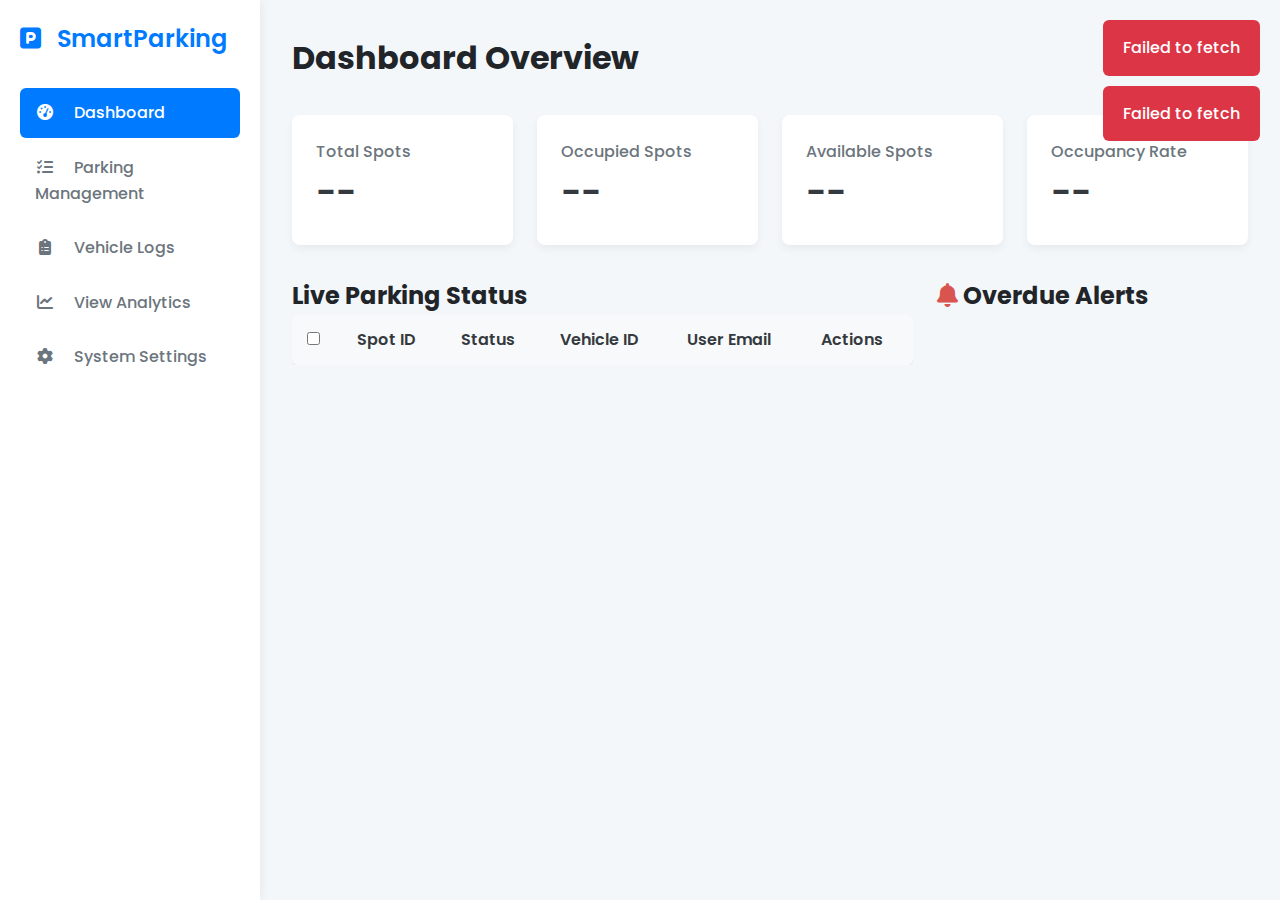
<file: Frontend_code/index.html>
<!DOCTYPE html>
<html lang="en">
<head>
    <meta charset="UTF-8">
    <meta name="viewport" content="width=device-width, initial-scale=1.0">
    <title>Smart Parking - Admin Dashboard</title>
    <link rel="stylesheet" href="style.css">
    <link rel="preconnect" href="https://fonts.googleapis.com">
    <link rel="preconnect" href="https://fonts.gstatic.com" crossorigin>
    <link href="https://fonts.googleapis.com/css2?family=Poppins:wght@300;400;500;600;700&display=swap" rel="stylesheet">
    <link rel="stylesheet" href="https://cdnjs.cloudflare.com/ajax/libs/font-awesome/6.5.1/css/all.min.css">
</head>
<body>

    <div id="toast-container"></div>

    <div class="dashboard-container">
        <aside class="sidebar">
            <div class="sidebar-header">
                <h2><i class="fa-solid fa-square-parking"></i> SmartParking</h2>
            </div>
            <nav class="sidebar-nav">
                <ul>
                    <li><a href="#dashboard" class="nav-link active"><i class="fas fa-tachometer-alt"></i> Dashboard</a></li>
                    <li><a href="#management" class="nav-link"><i class="fas fa-tasks"></i> Parking Management</a></li>
                    <li><a href="#logs" class="nav-link"><i class="fas fa-clipboard-list"></i> Vehicle Logs</a></li>
                    <li><a href="analytics.html"><i class="fas fa-chart-line"></i> View Analytics</a></li>
                    <li><a href="#settings" class="nav-link"><i class="fas fa-cog"></i> System Settings</a></li>
                </ul>
            </nav>
        </aside>

        <main class="main-content">
            <section id="dashboard-page" class="page active">
                <header class="main-header">
                    <h1>Dashboard Overview</h1>
                </header>
                <div class="metrics-grid">
                    <div class="metric-card"><h3>Total Spots</h3><p id="total-spots">--</p></div>
                    <div class="metric-card"><h3>Occupied Spots</h3><p id="occupied-spots">--</p></div>
                    <div class="metric-card"><h3>Available Spots</h3><p id="available-spots">--</p></div>
                    <div class="metric-card"><h3>Occupancy Rate</h3><p id="occupancy-rate">--</p></div>
                </div>
                <div class="content-row">
                    <div class="live-status-container">
                        <h2>Live Parking Status</h2>
                        <div class="table-wrapper">
                            <table>
                                <thead>
                                    <tr>
                                        <th><input type="checkbox" id="select-all-slots"></th>
                                        <th>Spot ID</th>
                                        <th>Status</th>
                                        <th>Vehicle ID</th>
                                        <th>User Email</th>
                                        <th>Actions</th>
                                    </tr>
                                </thead>
                                <tbody id="parking-data-body"></tbody>
                            </table>
                        </div>
                    </div>
                    <div class="alerts-container">
                        <h2><i class="fas fa-bell" style="color: #d9534f;"></i> Overdue Alerts</h2>
                        <ul id="alerts-list">
                            </ul>
                    </div>
                </div>
            </section>

            <section id="management-page" class="page">
                <header class="main-header"><h1>Parking Management</h1></header>
                <div class="management-grid">
                    <div class="card">
                        <h3><i class="fas fa-plus-circle"></i> Add New Slots</h3>
                        <form id="add-slots-form">
                            <input type="number" id="area-number" placeholder="Area Number (e.g., 1)" required>
                            <input type="number" id="floor-number" placeholder="Floor Number (e.g., 3)" required>
                            <input type="number" id="new-slots-count" placeholder="Number of New Slots" required>
                            <button type="submit" class="btn btn-primary">Add Slots</button>
                        </form>
                    </div>
                    <div class="card">
                        <h3><i class="fas fa-edit"></i> Batch Actions on Selected Slots</h3>
                        <p>Select slots from the Dashboard table to perform actions.</p>
                        <div class="batch-actions">
                            <button id="btn-set-maintenance" class="btn btn-secondary">Set to Maintenance</button>
                            <button id="btn-set-empty" class="btn btn-secondary">Set to Empty</button>
                            <button id="btn-delete-selected" class="btn btn-danger">Delete Selected</button>
                        </div>
                    </div>
                </div>
            </section>

            <section id="logs-page" class="page">
                <header class="main-header"><h1>View Vehicle Logs</h1></header>
                <div class="card">
                    <form id="view-logs-form">
                        <label for="log-date">Select Date:</label>
                        <input type="date" id="log-date" required>
                        <button type="submit" class="btn btn-primary">Fetch Logs</button>
                    </form>
                </div>
                <div class="data-table-container">
                    <h2>Logs for <span id="displayed-log-date"></span></h2>
                    <div class="table-wrapper">
                        <table>
                            <thead><tr><th>Vehicle ID</th><th>Parking ID</th><th>Entry Time</th><th>Exit Time</th></tr></thead>
                            <tbody id="vehicle-logs-body"></tbody>
                        </table>
                    </div>
                </div>
            </section>

            <section id="settings-page" class="page">
                <header class="main-header"><h1>System Settings</h1></header>
                 <div class="card">
                    <h3><i class="fas fa-rocket"></i> Initialize System</h3>
                    <p>Use this to perform the initial setup of the entire parking structure.</p>
                    <form id="initialize-system-form">
                        <textarea id="parking-layout" rows="5" placeholder='[{"area": 1, "floors": 3, "slots_per_floor": 20}]' required></textarea>
                        <button type="submit" class="btn btn-primary">Initialize System</button>
                    </form>
                </div>
                <div class="card danger-zone">
                    <h3><i class="fas fa-exclamation-triangle"></i> Danger Zone</h3>
                    <p>This will permanently delete all parking slots. This action cannot be undone.</p>
                    <button id="reset-system-btn" class="btn btn-danger">Reset Entire System</button>
                </div>
            </section>
        </main>
    </div>

    <div id="manual-entry-modal" class="modal">
        <div class="modal-content">
            <span class="close-button">&times;</span>
            <h2>Manual Vehicle Entry</h2>
            <form id="manual-entry-form">
                <input type="hidden" id="modal-parking-id">
                <label>Parking Spot ID: <b id="modal-parking-id-display"></b></label>
                <input type="text" id="modal-vehicle-id" placeholder="Vehicle ID (e.g., MH14-AB-1234)" required>
                <input type="email" id="modal-email" placeholder="User Email" required>
                <input type="number" id="modal-expected-time" placeholder="Expected Stay (in minutes)" required>
                <button type="submit" class="btn btn-primary">Assign Vehicle</button>
            </form>
        </div>
    </div>

    <script src="script.js"></script>
</body>
</html>
</file>
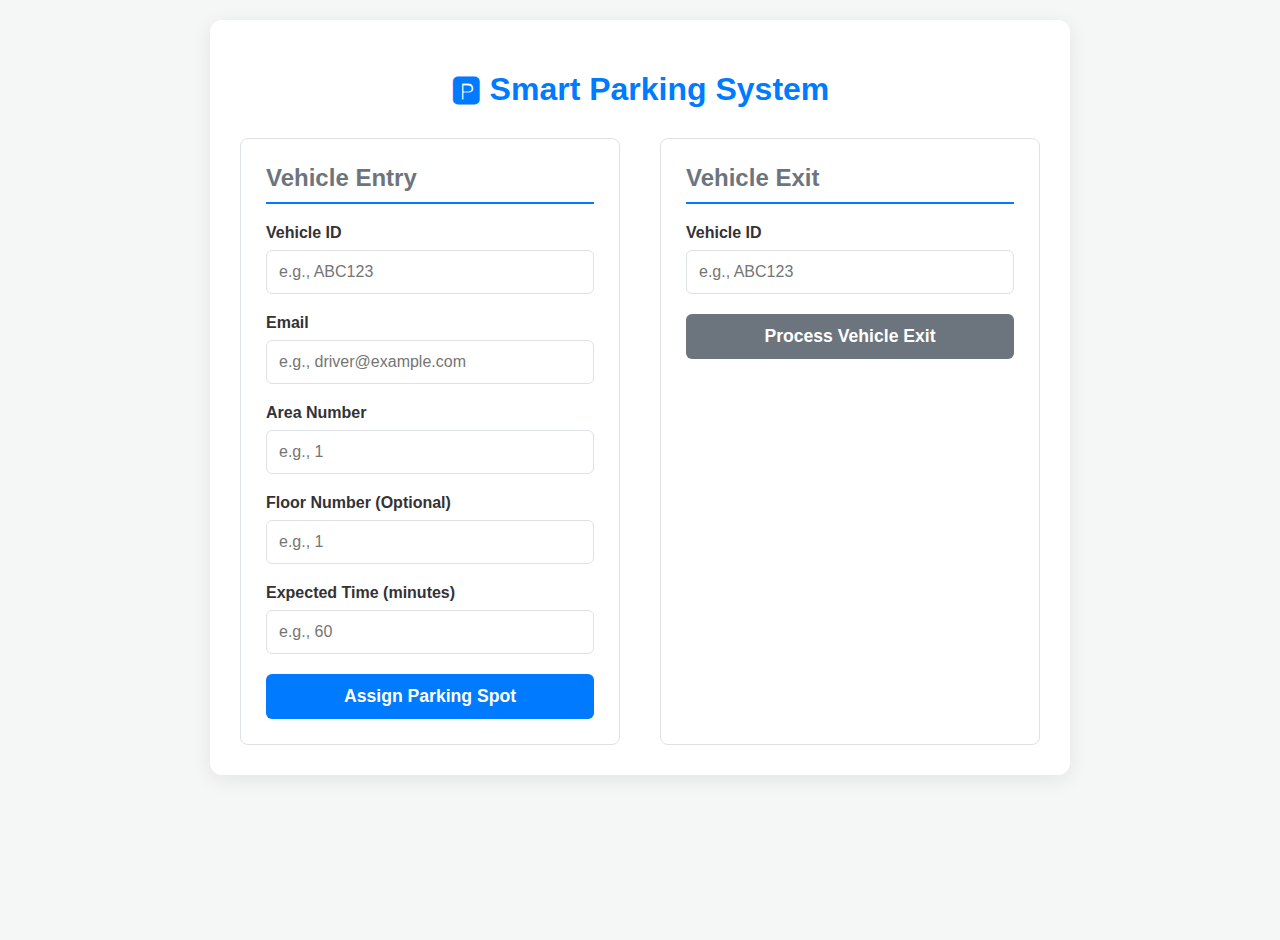
<file: Frontend_code/gate2.html>
<!DOCTYPE html>
<html lang="en">
<head>
    <meta charset="UTF-8">
    <meta name="viewport" content="width=device-width, initial-scale=1.0">
    <title>Smart Parking Management</title>
    <style>
        :root {
            --primary-color: #007BFF;
            --secondary-color: #6c757d;
            --background-color: #f4f7f6;
            --container-bg: #ffffff;
            --text-color: #333;
            --border-color: #dee2e6;
            --success-color: #28a745;
            --error-color: #dc3545;
            --font-family: 'Segoe UI', Tahoma, Geneva, Verdana, sans-serif;
        }
        body {
            font-family: var(--font-family);
            background-color: var(--background-color);
            color: var(--text-color);
            margin: 0;
            padding: 20px;
            display: flex;
            justify-content: center;
            align-items: flex-start;
            min-height: 100vh;
        }
        .main-container {
            width: 100%;
            max-width: 800px;
            background-color: var(--container-bg);
            padding: 30px;
            border-radius: 12px;
            box-shadow: 0 4px 20px rgba(0, 0, 0, 0.08);
        }
        h1 {
            text-align: center;
            color: var(--primary-color);
            margin-bottom: 30px;
        }
        .forms-wrapper {
            display: grid;
            grid-template-columns: 1fr;
            gap: 40px;
        }
        @media (min-width: 768px) {
            .forms-wrapper {
                grid-template-columns: 1fr 1fr;
            }
        }
        .form-container {
            padding: 25px;
            border: 1px solid var(--border-color);
            border-radius: 8px;
        }
        h2 {
            font-size: 1.5rem;
            color: var(--secondary-color);
            margin-top: 0;
            margin-bottom: 20px;
            border-bottom: 2px solid var(--primary-color);
            padding-bottom: 10px;
        }
        .form-group {
            margin-bottom: 20px;
        }
        label {
            display: block;
            font-weight: 600;
            margin-bottom: 8px;
        }
        input[type="text"],
        input[type="number"],
        input[type="email"] {
            width: 100%;
            padding: 12px;
            border: 1px solid var(--border-color);
            border-radius: 6px;
            box-sizing: border-box;
            font-size: 1rem;
            transition: border-color 0.3s, box-shadow 0.3s;
        }
        input[type="text"]:focus,
        input[type="number"]:focus,
        input[type="email"]:focus {
            outline: none;
            border-color: var(--primary-color);
            box-shadow: 0 0 0 3px rgba(0, 123, 255, 0.25);
        }
        button {
            width: 100%;
            padding: 12px;
            background-color: var(--primary-color);
            color: white;
            border: none;
            border-radius: 6px;
            font-size: 1.1rem;
            font-weight: bold;
            cursor: pointer;
            transition: background-color 0.3s;
        }
        #exit-form button {
            background-color: var(--secondary-color);
        }
        button:hover {
            opacity: 0.9;
        }
        #response-area {
            margin-top: 30px;
            padding: 20px;
            border-radius: 13px;
            font-family: var(--font-family);
            white-space: normal;
            word-wrap: break-word;
            display: none;
        }
        .response-success {
            background-color: #e9f7ef;
            color: #187245;
            border: 1.5px solid var(--success-color);
            animation: fadein 0.4s;
        }
        .response-error {
            background-color: #fdecea;
            color: #a51825;
            border: 1.5px solid var(--error-color);
            font-family: 'Courier New', Courier, monospace;
            animation: shake 0.2s;
        }
        @keyframes fadein {
          0% { opacity: 0; }
          100% { opacity: 1; }
        }
        @keyframes shake {
            0% { transform: translateX(0); }
            20% { transform: translateX(-8px); }
            40% { transform: translateX(8px); }
            60% { transform: translateX(-4px); }
            80% { transform: translateX(4px); }
            100% { transform: translateX(0); }
        }
        .interactive-success {
            margin: 0;
        }
        .result-title {
            font-size: 1.35rem;
            color: var(--success-color);
            font-weight: bold;
            margin-bottom: 14px;
            letter-spacing: 0.5px;
        }
        .badge {
            display: inline-block;
            min-width: 55px;
            padding: 3px 16px;
            font-size: 1rem;
            font-weight: bold;
            border-radius: 25px;
            background: #ffffffec;
            border: 1.5px solid var(--secondary-color);
            color: var(--secondary-color);
            margin-right: 10px;
            margin-bottom: 4px;
            box-shadow: 1px 1px 5px #f3f3f3;
        }
        .details-table {
            width: 100%;
            border-collapse: collapse;
            margin-bottom: 15px;
        }
        .details-table th,
        .details-table td {
            text-align: left;
            padding: 8px 10px;
            border-bottom: 1px solid #e3e8ec;
            font-size: 1rem;
        }
        .details-table th {
            background: #f6fafd;
            color: var(--secondary-color);
            width: 160px;
        }
        .next-steps-list {
            list-style-type: none;
            padding-left: 0;
            margin: 10px 0 0 0;
            font-size: 1rem;
        }
        .next-steps-list li::before {
            content: "✅ ";
            color: #28a745;
            font-weight: bold;
        }
        .exit-message-title {
            font-size: 1.28rem;
            color: var(--primary-color);
            font-weight: bold;
            margin-bottom: 11px;
            letter-spacing: 0.3px;
        }
        .big-slot {
            display: inline-block;
            background: #007bffd0;
            color: #fff;
            font-weight: bold;
            font-size: 1.25em;
            padding: 5px 20px;
            border-radius: 8px;
            margin-bottom: 12px;
            box-shadow: 0 1.5px 7px #007bff2a;
            letter-spacing: 1px;
        }
    </style>
</head>
<body>

    <div class="main-container">
        <h1>🅿 Smart Parking System</h1>
        <div class="forms-wrapper">
            <div class="form-container">
                <h2>Vehicle Entry</h2>
                <form id="entry-form">
                    <div class="form-group">
                        <label for="entry-vehicle-id">Vehicle ID</label>
                        <input type="text" id="entry-vehicle-id" placeholder="e.g., ABC123" required>
                    </div>
                    <div class="form-group">
                        <label for="email">Email</label>
                        <input type="email" id="email" placeholder="e.g., driver@example.com" required>
                    </div>
                    <div class="form-group">
                        <label for="area">Area Number</label>
                        <input type="number" id="area" placeholder="e.g., 1" required>
                    </div>
                    <div class="form-group">
                        <label for="floor">Floor Number (Optional)</label>
                        <input type="number" id="floor" placeholder="e.g., 1">
                    </div>
                    <div class="form-group">
                        <label for="expected">Expected Time (minutes)</label>
                        <input type="number" id="expected" placeholder="e.g., 60" required>
                    </div>
                    <button type="submit">Assign Parking Spot</button>
                </form>
            </div>

            <div class="form-container">
                <h2>Vehicle Exit</h2>
                <form id="exit-form">
                    <div class="form-group">
                        <label for="exit-vehicle-id">Vehicle ID</label>
                        <input type="text" id="exit-vehicle-id" placeholder="e.g., ABC123" required>
                    </div>
                    <button type="submit">Process Vehicle Exit</button>
                </form>
            </div>
        </div>

        <div id="response-area"></div>
    </div>

    <script>
    document.addEventListener('DOMContentLoaded', () => {
        // !!! IMPORTANT: REPLACE WITH YOUR API GATEWAY URL if changed !!!
        const apiUrl = 'https://1laoosz0g0.execute-api.ap-south-1.amazonaws.com/dev/Vehicle_Entry_Lambda';

        const entryForm = document.getElementById('entry-form');
        const exitForm = document.getElementById('exit-form');
        const responseArea = document.getElementById('response-area');

        entryForm.addEventListener('submit', async (e) => {
            e.preventDefault();
            const floorValue = document.getElementById('floor').value;
            const payload = {
                event: 'entry',
                vehicle_id: document.getElementById('entry-vehicle-id').value,
                area: parseInt(document.getElementById('area').value),
                expected: document.getElementById('expected').value,
                email: document.getElementById('email').value
            };
            if (floorValue) payload.floor = parseInt(floorValue);
            await sendRequest(payload);
        });

        exitForm.addEventListener('submit', async (e) => {
            e.preventDefault();
            const payload = {
                event: 'exit',
                vehicle_id: document.getElementById('exit-vehicle-id').value
            };
            await sendRequest(payload);
        });

        function formatUTCtoIST(utcStr) {
            if (!utcStr) return '--';
            const date = new Date(utcStr);
            return date.toLocaleTimeString('en-IN', {
                hour: '2-digit',
                minute: '2-digit',
                hour12: true,
                timeZone: 'Asia/Kolkata'
            }).toLowerCase().replace('am', 'a.m.').replace('pm', 'p.m.');
        }

        async function sendRequest(payload) {
            responseArea.style.display = 'none';
            responseArea.innerHTML = 'Loading...';
            try {
                const response = await fetch(apiUrl, {
                    method: 'POST',
                    headers: { 'Content-Type': 'application/json' },
                    body: JSON.stringify(payload)
                });
                const result = await response.json();
                const responseBody = (typeof result.body === 'string') ? JSON.parse(result.body) : result.body;
                if (response.ok && result.statusCode < 300) {
                    displayInteractiveResponse(responseBody, payload.event);
                } else {
                    displayErrorResponse(responseBody);
                }
            } catch (error) {
                displayErrorResponse({ error: 'Failed to connect to the API. Check the console and the API URL.' });
                console.error(error);
            }
        }

        function displayInteractiveResponse(data, eventType) {
            let html = '';
            // Entry confirmation
            if (data && data.message && data.parking_id && data.entry_timestamp) {
                html += '<div class="interactive-success">';
                html += `<div class="result-title">🎉 Parking Confirmed!</div>`;
                html += `<span class="badge">Slot: ${data.parking_id}</span>`;
                html += `<span class="badge">Vehicle: ${extractVehicleId(data.message)}</span>`;
                html += `<br><br><table class="details-table">
                            <tr><th>Entry Time</th>
                                <td>${formatUTCtoIST(data.entry_timestamp)} <span style="font-size:0.97em; color:#555">(IST)</span></td>
                            </tr>
                            <tr><th>Expected Exit Time</th>
                                <td>${formatUTCtoIST(data.expected_exit_time)} <span style="font-size:0.97em; color:#555">(IST)</span></td>
                            </tr>
                        </table>`;
                html += `<ul class="next-steps-list">
                            <li>You will receive a reminder email 10 minutes before your exit time.</li>
                            <li>Have a great day! 🚗</li>
                        </ul>`;
                html += '</div>';
            // Exit confirmation
            } else if (data && data.message && data.exit_timestamp) {
                html += '<div class="interactive-success">';
                html += `<div class="exit-message-title">🚦 Exit Success</div>`;
                html += `<span class="badge">Slot: ${data.parking_id || "--"}</span>`;
                html += `<span class="badge">Vehicle: ${extractVehicleId(data.message)}</span>`;
                html += `<br><br><table class="details-table">
                            <tr><th>Exit Time</th>
                                <td>${formatUTCtoIST(data.exit_timestamp)} <span style="font-size:0.97em; color:#555">(IST)</span></td>
                            </tr>
                        </table>`;
                html += `<ul class="next-steps-list">
                            <li>Thank you for using Smart Parking System!</li>
                            <li>Drive safe and visit again. 🛣️</li>
                        </ul>`;
                html += '</div>';
            } else if (data && data.message) {
                html += '<div class="interactive-success">';
                html += `<div class="result-title">${data.message}</div>`;
                html += '</div>';
            } else {
                html = `<pre>${JSON.stringify(data, null, 2)}</pre>`;
            }
            responseArea.innerHTML = html;
            responseArea.className = 'response-success';
            responseArea.style.display = 'block';
        }

        // Interactive, user-friendly error/edge case display
        function displayErrorResponse(data) {
            let html = '';
            if (data && data.error && /no available parking slots/i.test(data.error)) {
                // -- ALL SLOTS FULL message, NO 'next steps' --
                html += '<div class="interactive-success" style="text-align:center;">';
                html += `<div class="result-title" style="color:#dc3545;">🚫 All Slots Full!</div>`;
                html += `<div style="font-size:1.06em; margin:16px 0 4px 0; color:#333;">`;
                html += `${data.error.replace('No available parking slots', 'Sorry!<br>There are currently no slots available')}`;
                html += `</div>`;
                html += '</div>';
            } else if (data && data.error && /already subscribed/i.test(data.error)) {
                html += `<div class="interactive-success"><div class="result-title" style="color:#f59c00;">⚠️ Already Subscribed!</div>
                            <div style="font-size:1.05em;">You’re already subscribed for alert notifications for this floor and area.
                            <br>If you aren’t getting emails, check your spam or confirm your subscription link.</div></div>`;
            } else if (data && data.error && /taken/i.test(data.error)) {
                html += `<div class="interactive-success"><div class="result-title" style="color:#fa7c18;">🔄 Spot just taken!</div>
                            <div style="font-size:1.05em;">That parking spot was just booked by someone else.<br>Pick another slot, or refresh to see new availability!</div></div>`;
            } else if (data && data.error) {
                html += '<div class="interactive-success">';
                html += `<div class="result-title" style="color:#dc3545;">⚠️ Unable to Complete</div>`;
                html += `<div style="font-size:1.05em; color:#333; margin:8px 0;">${data.error}</div>`;
                html += '<ul class="next-steps-list"><li>Please check your input and try again.</li></ul>';
                html += '</div>';
            } else {
                html = `<pre>${JSON.stringify(data, null, 2)}</pre>`;
            }
            responseArea.innerHTML = html;
            responseArea.className = 'response-error';
            responseArea.style.display = 'block';
        }

        function extractVehicleId(msg) {
            const match = msg && msg.match(/Vehicle (\S+)/i);
            return match ? match[1] : '--';
        }
    });
    </script>
</body>
</html>
</file>
<file: Frontend_code/style.css>
/* --- Global Styles & Variables --- */
:root {
    --primary-color: #007bff;
    --primary-hover: #0056b3;
    --secondary-color: #6c757d;
    --secondary-hover: #5a6268;
    --danger-color: #dc3545;
    --danger-hover: #c82333;
    --success-color: #28a745;
    --warning-color: #ffc107;
    --light-gray: #f8f9fa;
    --medium-gray: #e9ecef;
    --dark-gray: #343a40;
    --text-color: #212529;
    --bg-color: #f4f7fa;
    --card-bg: #ffffff;
    --shadow: 0 4px 8px rgba(0,0,0,0.05);
}

* {
    margin: 0;
    padding: 0;
    box-sizing: border-box;
}

body {
    font-family: 'Poppins', sans-serif;
    background-color: var(--bg-color);
    color: var(--text-color);
    line-height: 1.6;
}

/* --- Main Layout --- */
.dashboard-container {
    display: flex;
    min-height: 100vh;
}

.sidebar {
    width: 260px;
    background: var(--card-bg);
    padding: 20px;
    box-shadow: 2px 0 10px rgba(0,0,0,0.05);
    display: flex;
    flex-direction: column;
}

.sidebar-header h2 {
    font-weight: 600;
    margin-bottom: 30px;
    color: var(--primary-color);
}
.sidebar-header i {
    margin-right: 10px;
}

.sidebar-nav ul {
    list-style: none;
}

.sidebar-nav li a {
    display: block;
    padding: 12px 15px;
    margin-bottom: 5px;
    text-decoration: none;
    color: var(--secondary-color);
    border-radius: 6px;
    font-weight: 500;
    transition: background-color 0.3s, color 0.3s;
}

.sidebar-nav li a i {
    margin-right: 15px;
    width: 20px;
    text-align: center;
}

.sidebar-nav li a:hover, .sidebar-nav li a.active {
    background-color: var(--primary-color);
    color: white;
}

.main-content {
    flex-grow: 1;
    padding: 2rem;
}

.main-header {
    margin-bottom: 2rem;
}

/* --- Page Views --- */
.page {
    display: none;
}
.page.active {
    display: block;
}

/* --- Cards & Grids --- */
.card {
    background: var(--card-bg);
    padding: 1.5rem;
    border-radius: 8px;
    box-shadow: var(--shadow);
    margin-bottom: 1.5rem;
}
.card h3 {
    margin-bottom: 1rem;
    font-weight: 600;
}
.card h3 i {
    margin-right: 8px;
    color: var(--primary-color);
}

.metrics-grid {
    display: grid;
    grid-template-columns: repeat(auto-fit, minmax(200px, 1fr));
    gap: 1.5rem;
    margin-bottom: 2rem;
}

.metric-card {
    background: var(--card-bg);
    padding: 1.5rem;
    border-radius: 8px;
    box-shadow: var(--shadow);
}

.metric-card h3 {
    font-size: 1rem;
    color: var(--secondary-color);
    font-weight: 500;
}

.metric-card p {
    font-size: 2.2rem;
    font-weight: 600;
    color: var(--dark-gray);
}

.content-row {
    display: grid;
    grid-template-columns: 2fr 1fr;
    gap: 1.5rem;
}

.management-grid {
    display: grid;
    grid-template-columns: 1fr 1fr;
    gap: 1.5rem;
}

.danger-zone {
    border: 1px solid var(--danger-color);
}
.danger-zone h3 i {
    color: var(--danger-color);
}

/* --- Tables --- */
.table-wrapper {
    overflow-x: auto;
}
table {
    width: 100%;
    border-collapse: collapse;
    background: var(--card-bg);
    box-shadow: var(--shadow);
    border-radius: 8px;
    overflow: hidden;
}

th, td {
    padding: 12px 15px;
    text-align: left;
}

thead tr {
    background-color: var(--light-gray);
}

th {
    font-weight: 600;
    color: var(--dark-gray);
}

tbody tr {
    border-bottom: 1px solid var(--medium-gray);
}

tbody tr:last-of-type {
    border-bottom: none;
}

tbody tr:hover {
    background-color: var(--light-gray);
}

.status-badge {
    padding: 4px 10px;
    border-radius: 12px;
    font-size: 0.8rem;
    font-weight: 600;
    text-transform: capitalize;
}
.status-occupied { background-color: #ffc1072e; color: #b58500; }
.status-empty, .status-available { background-color: #28a7452e; color: #1e7b34; }
.status-maintenance { background-color: #6c757d2e; color: #495057; }

/* --- Forms & Buttons --- */
form {
    display: flex;
    flex-direction: column;
    gap: 1rem;
}

input[type="text"], input[type="email"], input[type="number"], input[type="date"], textarea {
    width: 100%;
    padding: 10px;
    border: 1px solid var(--medium-gray);
    border-radius: 4px;
    font-family: 'Poppins', sans-serif;
}
textarea { resize: vertical; }

.btn {
    padding: 10px 15px;
    border: none;
    border-radius: 4px;
    cursor: pointer;
    font-weight: 500;
    transition: background-color 0.2s;
    font-family: 'Poppins', sans-serif;
}

.btn-primary { background-color: var(--primary-color); color: white; }
.btn-primary:hover { background-color: var(--primary-hover); }

.btn-secondary { background-color: var(--secondary-color); color: white; }
.btn-secondary:hover { background-color: var(--secondary-hover); }

.btn-danger { background-color: var(--danger-color); color: white; }
.btn-danger:hover { background-color: var(--danger-hover); }

.btn-action {
    background: none;
    border: none;
    cursor: pointer;
    font-size: 1rem;
    color: var(--secondary-color);
    margin-right: 10px;
}
.btn-action.exit { color: var(--success-color); }
.btn-action.entry { color: var(--primary-color); }
.btn-action:hover { opacity: 0.7; }

.batch-actions {
    display: flex;
    gap: 10px;
    margin-top: 1rem;
}

/* --- Alerts List --- */
.alerts-container h2 { margin-bottom: 1rem; }
#alerts-list {
    list-style: none;
    max-height: 400px;
    overflow-y: auto;
}
#alerts-list li {
    background: #dc35451a;
    padding: 10px;
    border-radius: 4px;
    margin-bottom: 10px;
    font-size: 0.9rem;
}
#alerts-list li b { color: var(--danger-color); }

/* --- Modal --- */
.modal {
    display: none;
    position: fixed;
    z-index: 1000;
    left: 0; top: 0;
    width: 100%; height: 100%;
    background-color: rgba(0,0,0,0.5);
    justify-content: center;
    align-items: center;
}
.modal-content {
    background-color: var(--card-bg);
    padding: 2rem;
    border-radius: 8px;
    width: 90%;
    max-width: 500px;
    position: relative;
}
.close-button {
    position: absolute;
    top: 10px; right: 20px;
    font-size: 28px;
    font-weight: bold;
    cursor: pointer;
    color: var(--secondary-color);
}

/* --- Toast Notifications --- */
#toast-container {
    position: fixed;
    top: 20px;
    right: 20px;
    z-index: 2000;
}
.toast {
    padding: 15px 20px;
    margin-bottom: 10px;
    border-radius: 6px;
    color: white;
    font-weight: 500;
    opacity: 0;
    transform: translateX(100%);
    transition: all 0.5s ease;
}
.toast.show {
    opacity: 1;
    transform: translateX(0);
}
.toast.success { background-color: var(--success-color); }
.toast.error { background-color: var(--danger-color); }

/* --- Responsive Design --- */
@media (max-width: 1200px) {
    .content-row { grid-template-columns: 1fr; }
}

@media (max-width: 992px) {
    .management-grid { grid-template-columns: 1fr; }
}

@media (max-width: 768px) {
    .dashboard-container { flex-direction: column; }
    .sidebar { width: 100%; height: auto; }
    .main-content { padding: 1rem; }
    .metrics-grid { grid-template-columns: 1fr 1fr; }
}
</file>
